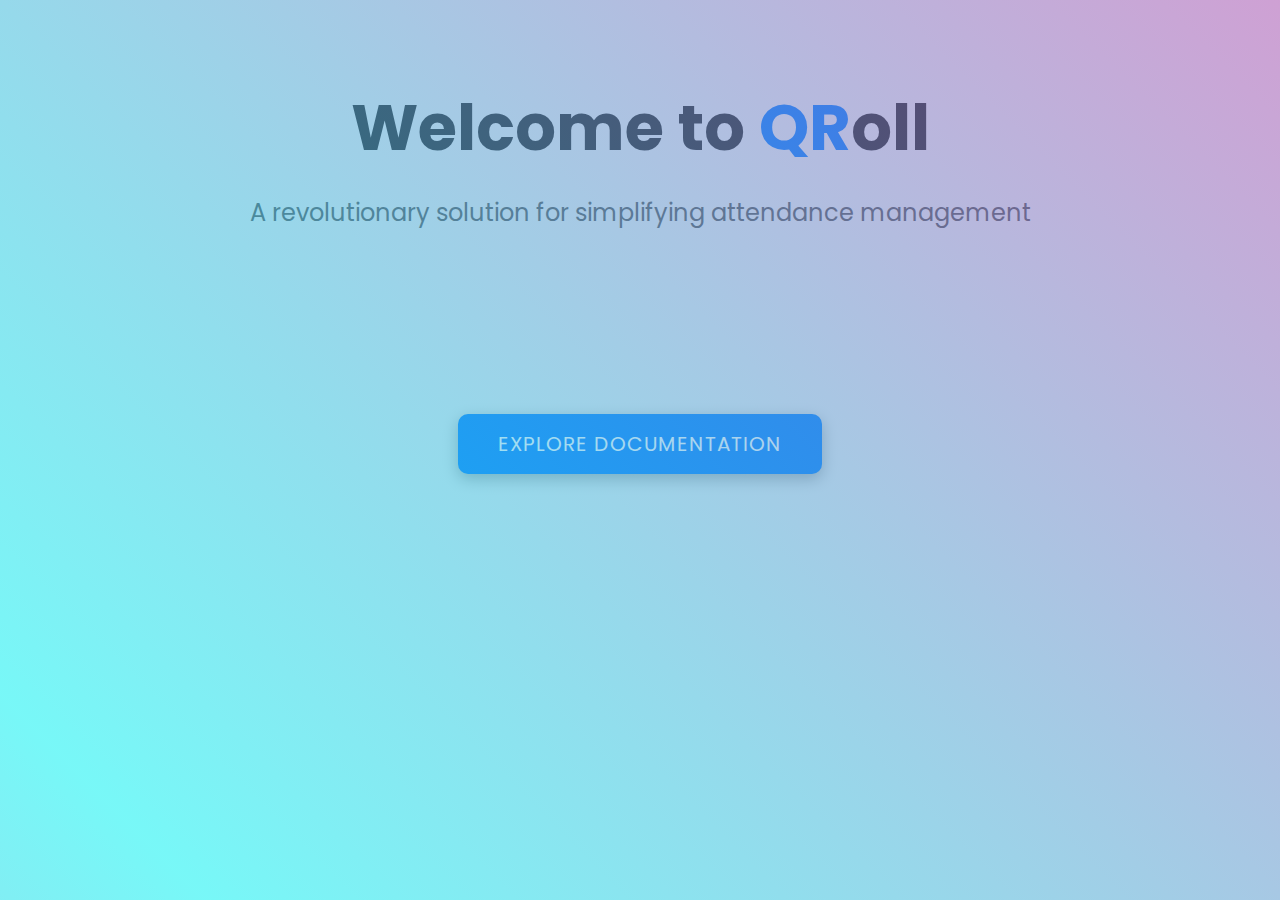
<file: index.html>
<!DOCTYPE html>
<html lang="en">
<head>
    <meta charset="UTF-8">
    <meta name="viewport" content="width=device-width, initial-scale=1.0">
    <title>QRoll - Simplifying Attendance Management</title>
    <link href="https://fonts.googleapis.com/css2?family=Poppins:wght@300;400;500;600;700&display=swap" rel="stylesheet">
    <style>
        body {
            font-family: 'Poppins', sans-serif;
            margin: 0;
            padding: 0;
            background-color: #f0f0f0;
            color: #333;
        }

        header {
            text-align: center;
            padding: 80px 0;
        }

        header h1 {
            font-size: 64px;
            margin: 0;
            padding: 0;
            font-weight: bold;
            color: #222;
        }

        header p {
            font-size: 24px;
            margin-top: 20px;
            color: #555;
        }

        main {
            text-align: center;
            margin-top: 50px;
        }

        .btn {
            padding: 15px 40px;
            font-size: 20px;
            background-color: #007bff;
            color: #fff;
            border: none;
            cursor: pointer;
            border-radius: 10px;
            outline: none;
            transition: background-color 0.3s ease;
            box-shadow: 0 5px 15px rgba(0, 0, 0, 0.3);
            font-family: 'Poppins', sans-serif;
            text-transform: uppercase;
            letter-spacing: 1px;
            margin-top: 30px;
            display: inline-block;
            text-decoration: none;
        }

        .btn:hover {
            background-color: #0056b3;
        }

        .bg-animation {
            position: absolute;
            width: 100%;
            height: 100%;
            top: 0;
            left: 0;
            background: linear-gradient(45deg, rgba(255,0,150,0.5), rgba(0,255,255,0.5), rgba(255,0,150,0.5), rgba(0,255,255,0.5));
            background-size: 400% 400%;
            animation: gradient 10s ease infinite;
        }

        @keyframes gradient {
            0% {
                background-position: 0% 50%;
            }
            50% {
                background-position: 100% 50%;
            }
            100% {
                background-position: 0% 50%;
            }
        }
    </style>
</head>
<body>
    <header>
        <div class="bg-animation"></div>
        <h1>Welcome to <span style="color: #007bff;">QR</span>oll</h1>
        <p>A revolutionary solution for simplifying attendance management</p>
    </header>
    <main>
        <a href="./site/index.html" class="btn">Explore Documentation</a>
    </main>
</body>
</html>
</file>
